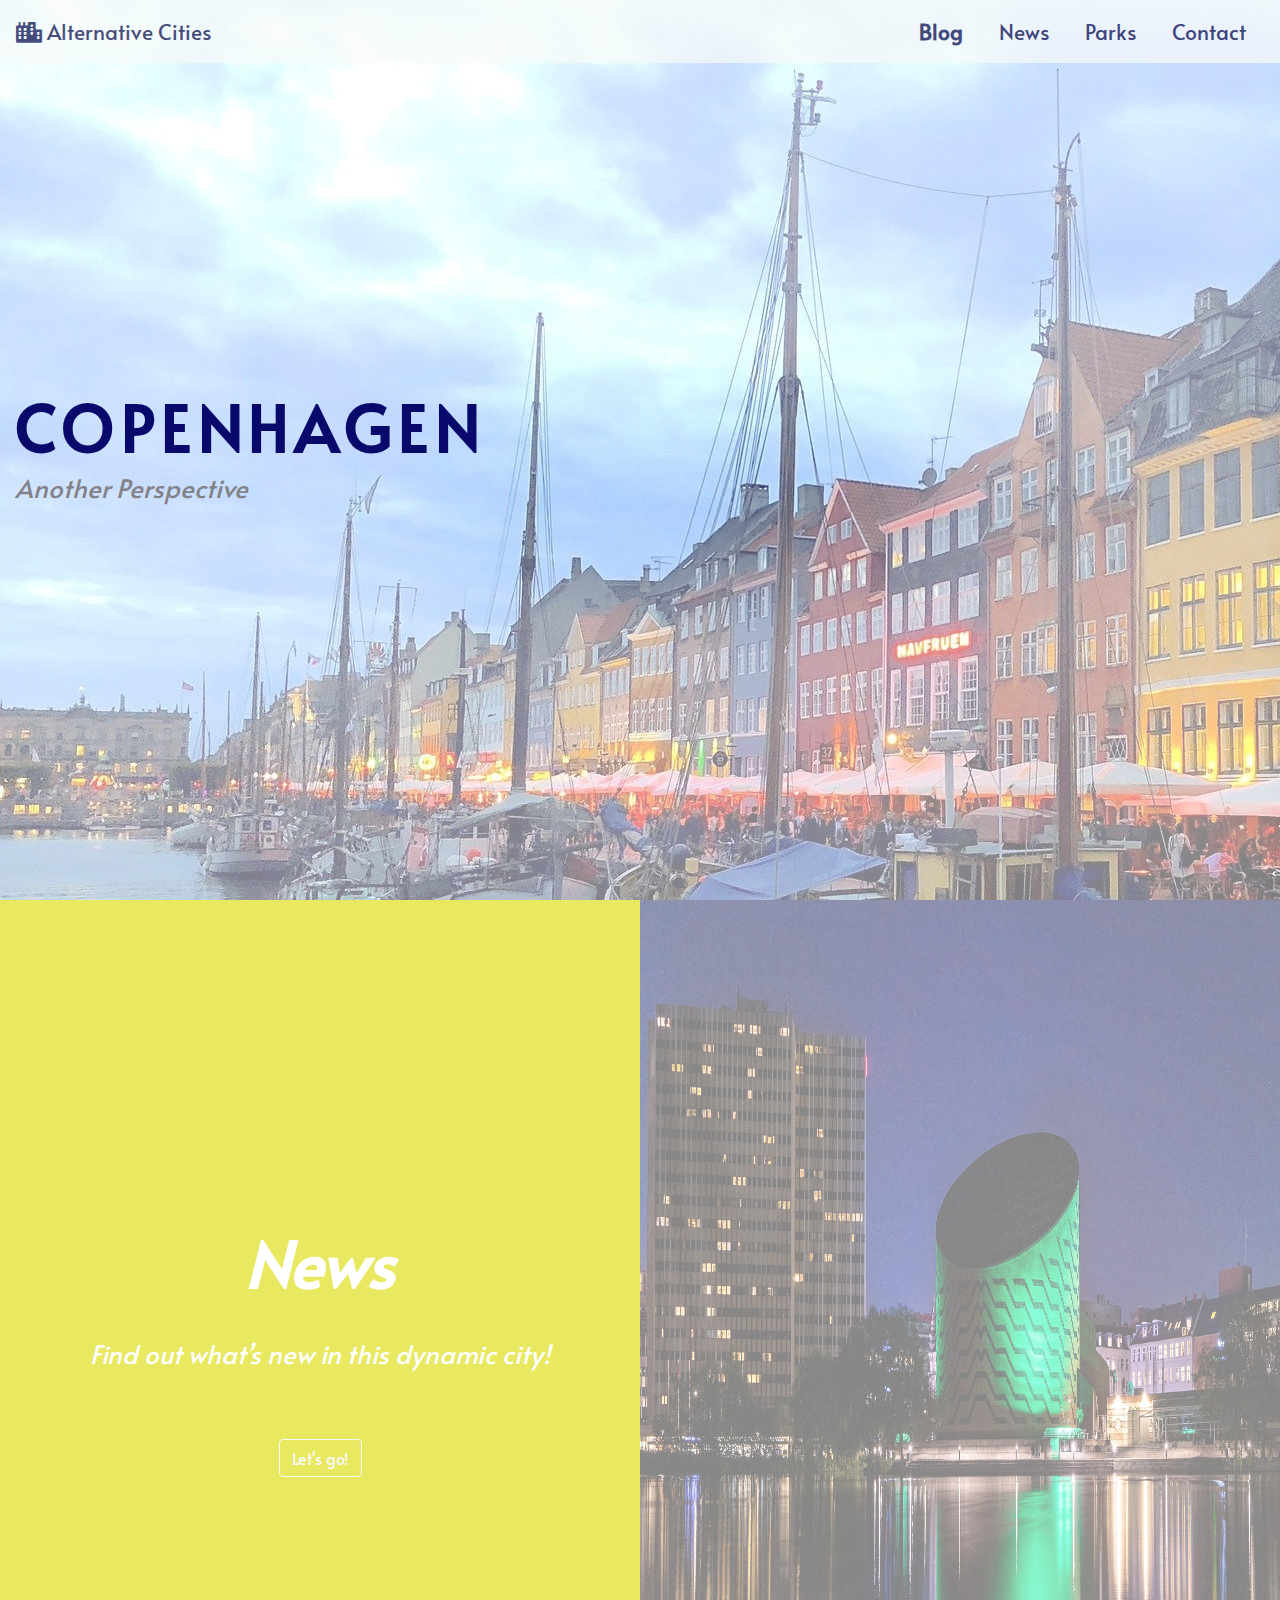
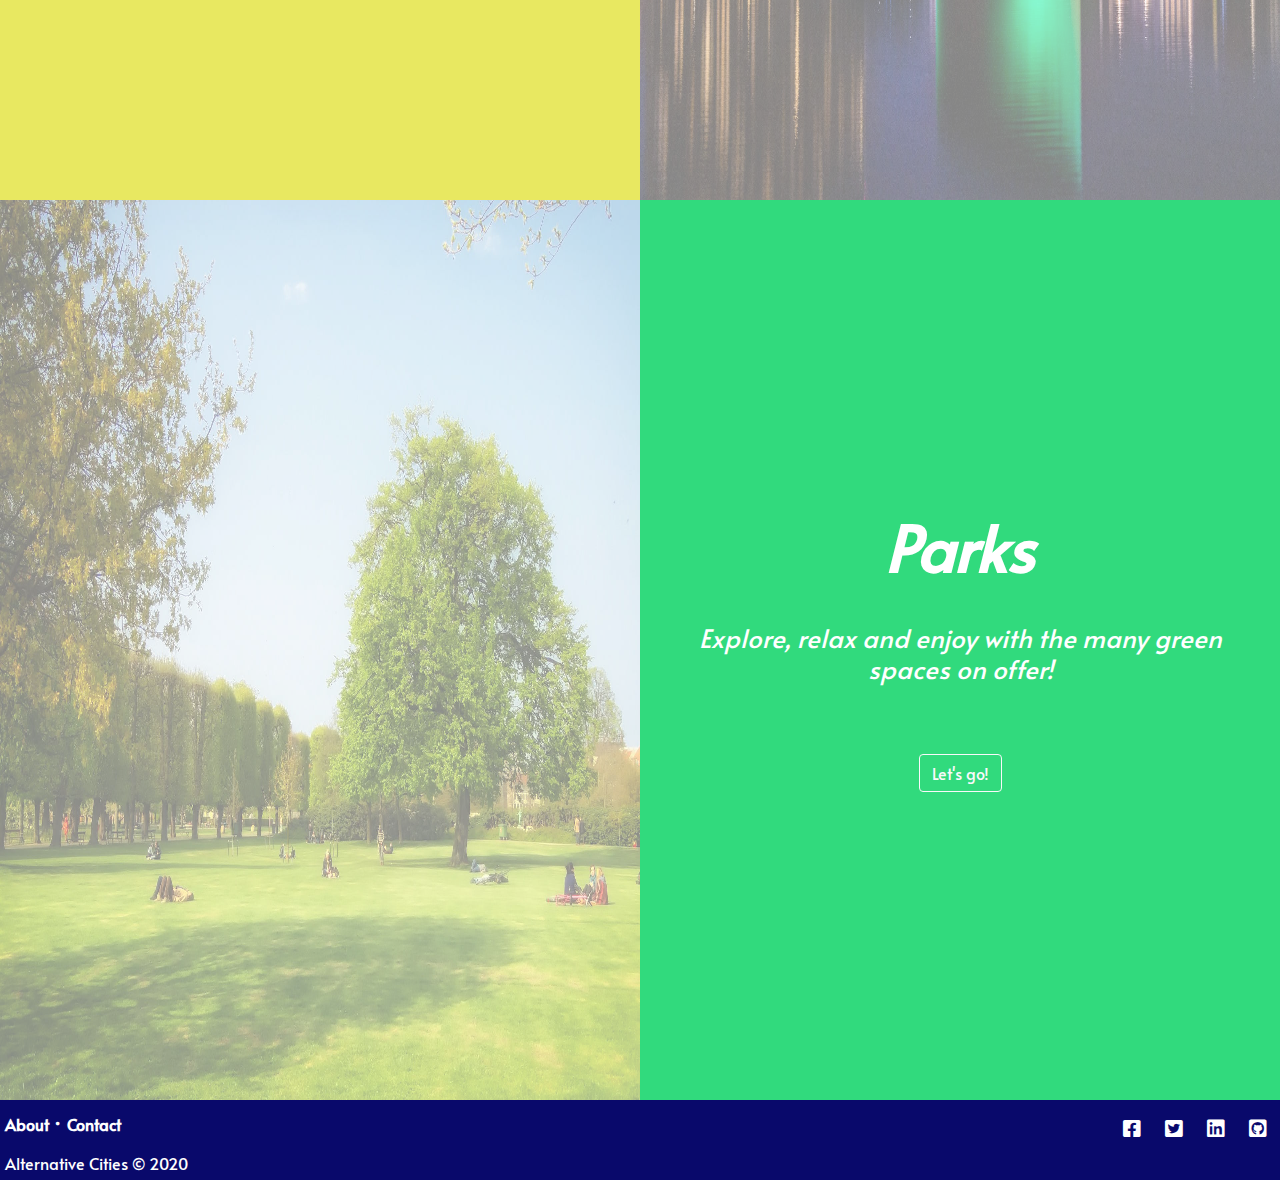
<file: index.html>
<!DOCTYPE html>
<html lang="en">
  <head>
    <!-- Required meta tags -->
    <meta charset="utf-8" />
    <meta
      name="viewport"
      content="width=device-width, initial-scale=1, shrink-to-fit=no"
    />
    <title>Copenhagen Another Perspective</title>
    <meta name="author" content="Caterina and Leire" />
    <meta
      name="description"
      content="This webpage provides information on Copenhagen city from an alternative perspective."
    />
    <link rel="shortcut icon" href="/img/brand.png" type="image/x-icon" />
    <link
      rel="stylesheet"
      href="https://cdnjs.cloudflare.com/ajax/libs/font-awesome/5.11.2/css/all.css"
    />
    <!-- Bootstrap CSS -->
    <link
      rel="stylesheet"
      href="https://stackpath.bootstrapcdn.com/bootstrap/4.4.1/css/bootstrap.min.css"
      integrity="sha384-Vkoo8x4CGsO3+Hhxv8T/Q5PaXtkKtu6ug5TOeNV6gBiFeWPGFN9MuhOf23Q9Ifjh"
      crossorigin="anonymous"
    />
    <link rel="stylesheet" href="styles.css" />
    <link
      href="https://fonts.googleapis.com/css?family=Alata&display=swap"
      rel="stylesheet"
    />
  </head>

  <body>
    <!--  Navigation -->
    <nav class="navbar navbar-expand-lg navbar-light bg-light fixed-top">
      <a class="navbar-brand" href="#">
        <i class="fas fa-city"></i> Alternative Cities
      </a>
      <button
        class="navbar-toggler"
        type="button"
        data-toggle="collapse"
        data-target="#navbarNav"
        aria-controls="navbarNav"
        aria-expanded="false"
        aria-label="Toggle navigation"
      >
        <span class="navbar-toggler-icon"></span>
      </button>
      <div class="collapse navbar-collapse" id="navbarNav">
        <ul class="navbar-nav">
          <li class="nav-item active">
            <a class="nav-link" href="#"
              >Blog <span class="sr-only">(current)</span></a
            >
          </li>
          <li class="nav-item">
            <a class="nav-link" href="./html/news.html">News</a>
          </li>
          <li class="nav-item">
            <a class="nav-link" href="./html/parks.html">Parks</a>
          </li>
          <li class="nav-item">
            <a class="nav-link" href="./html/contact.html">Contact</a>
          </li>
        </ul>
      </div>
    </nav>

    <!--  Landing page background and content -->
    <div class="container-fluid">
      <div class="row">
        <div class="box col landing_page ">
          <h1>COPENHAGEN</h1>
          <h2>Another Perspective</h2>
        </div>
      </div>
    </div>

    <!--   Bootstrap container linking to pages in the website -->
    <!-- For the botton to ensure a new page is opened when clicked you need to put a target and _black -->
    <div class="container-fluid">
      <div class="row">
        <div class="box col-12 col-sm-6 yellow box_text">
          <h1>News</h1>
          <div class="sub_heading">
            <h2>Find out what’s new in this dynamic city!</h2>
          </div>
          <div class="box_button">
            <a href="./html/news.html"
              ><button type="button" class="btn btn-outline-light">
                Let's go!
              </button>
            </a>
          </div>
        </div>
        <div class="box col-12 col-sm-6 news"></div>
      </div>
    </div>

    <div class="container-fluid">
      <div class="row">
        <div class="box col-12 col-sm-6 order-2 order-sm-1 parks"></div>
        <div class="box col-12 col-sm-6 order-1 order-sm-2  green box_text">
          <h1>Parks</h1>
          <div class="sub_heading">
            <h2>
              Explore, relax and enjoy with the many green spaces on offer!
            </h2>
          </div>
          <div class="box_button">
            <a href="./html/parks.html"
              ><button type="button" class="btn btn-outline-light">
                Let's go!
              </button>
            </a>
          </div>
        </div>
      </div>
    </div>

    <!--    Footer -->
    <footer class="footer-placing">
      <div class="footer-right">
        <a href="#"><i class="fab fa-facebook-square"></i></a>
        <a href="#"><i class="fab fa-twitter-square"></i></a>
        <a href="#"><i class="fab fa-linkedin"></i></a>
        <a href="#"><i class="fab fa-github-square"></i></a>
      </div>

      <div class="footer-left">
        <p class="footer-links">
          <a class="link-1" href="">About</a>
          <a href="./html/contact.html">Contact</a>
        </p>

        <p>Alternative Cities &copy; 2020</p>
      </div>
    </footer>
    <!-- Optional JavaScript -->
    <!-- jQuery first, then Popper.js, then Bootstrap JS -->
    <script
      src="https://code.jquery.com/jquery-3.4.1.slim.min.js"
      integrity="sha384-J6qa4849blE2+poT4WnyKhv5vZF5SrPo0iEjwBvKU7imGFAV0wwj1yYfoRSJoZ+n"
      crossorigin="anonymous"
    ></script>
    <script
      src="https://cdn.jsdelivr.net/npm/popper.js@1.16.0/dist/umd/popper.min.js"
      integrity="sha384-Q6E9RHvbIyZFJoft+2mJbHaEWldlvI9IOYy5n3zV9zzTtmI3UksdQRVvoxMfooAo"
      crossorigin="anonymous"
    ></script>
    <script
      src="https://stackpath.bootstrapcdn.com/bootstrap/4.4.1/js/bootstrap.min.js"
      integrity="sha384-wfSDF2E50Y2D1uUdj0O3uMBJnjuUD4Ih7YwaYd1iqfktj0Uod8GCExl3Og8ifwB6"
      crossorigin="anonymous"
    ></script>
  </body>
</html>
</file>
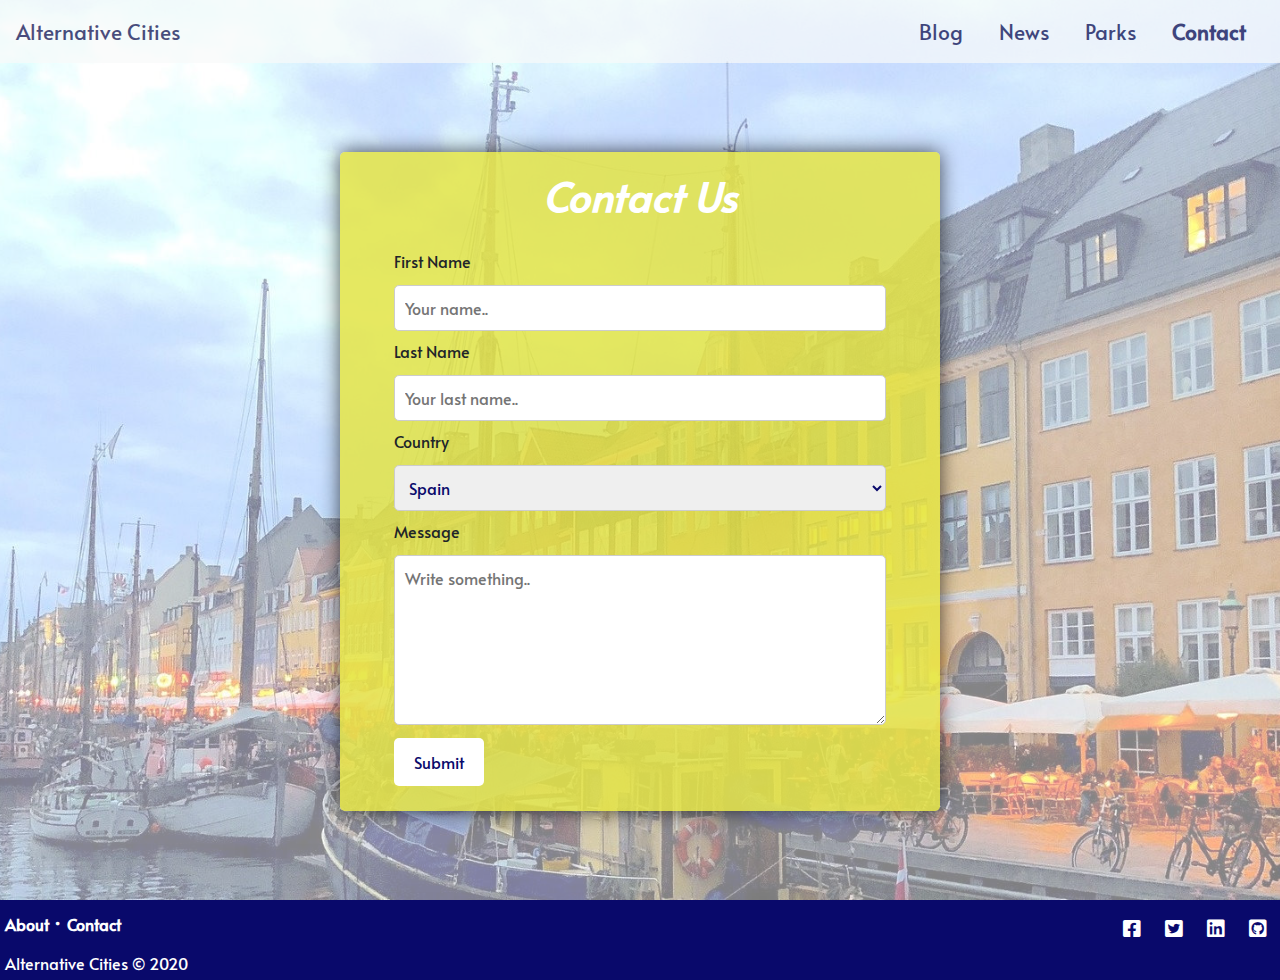
<file: html/contact.html>
<!DOCTYPE html>
<html lang="en">
  <head>
    <!-- Required meta tags -->
    <meta charset="utf-8" />
    <meta
      name="viewport"
      content="width=device-width, initial-scale=1, shrink-to-fit=no"
    />
    <title>Contact Us</title>
    <meta name="author" content="Caterina and Leire" />
    <meta
      name="description"
      content="This webpage provides information on Copenhagen city from an alternative perspective."
    />
    <link rel="shortcut icon" href="/img/brand.png" type="image/x-icon" />
    <link
      rel="stylesheet"
      href="https://cdnjs.cloudflare.com/ajax/libs/font-awesome/5.11.2/css/all.css"
    />
    <!-- Bootstrap CSS -->
    <link
      rel="stylesheet"
      href="https://stackpath.bootstrapcdn.com/bootstrap/4.4.1/css/bootstrap.min.css"
      integrity="sha384-Vkoo8x4CGsO3+Hhxv8T/Q5PaXtkKtu6ug5TOeNV6gBiFeWPGFN9MuhOf23Q9Ifjh"
      crossorigin="anonymous"
    />
    <link rel="stylesheet" href="../styles.css" />
    <link
      href="https://fonts.googleapis.com/css?family=Alata&display=swap"
      rel="stylesheet"
    />
  </head>

  <body>
    <!--  Navigation -->
    <nav class="navbar navbar-expand-lg navbar-light bg-light fixed-top">
      <a class="navbar-brand" href="../index.html">
        <!--  <img src="/img/alternative-cities4.png" alt=""> -->
        Alternative Cities
      </a>
      <button
        class="navbar-toggler"
        type="button"
        data-toggle="collapse"
        data-target="#navbarNav"
        aria-controls="navbarNav"
        aria-expanded="false"
        aria-label="Toggle navigation"
      >
        <span class="navbar-toggler-icon"></span>
      </button>
      <div class="collapse navbar-collapse" id="navbarNav">
        <ul class="navbar-nav">
          <li class="nav-item">
            <a class="nav-link" href="../index.html">Blog </a>
          </li>
          <li class="nav-item">
            <a class="nav-link" href="news.html">News</a>
          </li>
          <li class="nav-item">
            <a class="nav-link" href="parks.html">Parks</a>
          </li>
          <li class="nav-item active">
            <a class="nav-link" href="#"
              >Contact<span class="sr-only">(current)</span></a
            >
          </li>
        </ul>
      </div>
    </nav>

    <!--  Contact Form -->
    <div class="container-fluid">
      <div class="row">
        <div class="box col contactUs ">
          <div class="container">
            <div class="contact-heading">
              <h2>Contact Us</h2>
            </div>
            <div class="contact-box">
              <div class="column">
                <form action="#" method="post">
                  <label for="fname">First Name</label>
                  <input
                    type="text"
                    id="fname"
                    name="firstname"
                    placeholder="Your name.."
                  />
                  <label for="lname">Last Name</label>
                  <input
                    type="text"
                    id="lname"
                    name="lastname"
                    placeholder="Your last name.."
                  />
                  <label for="country">Country</label>
                  <select id="country" name="country">
                    <option value="spain">Spain</option>
                    <option value="france">France</option>
                    <option value="italy">Italy</option>
                  </select>
                  <label for="message">Message</label>
                  <textarea
                    id="message"
                    name="message"
                    placeholder="Write something.."
                    style="height:170px"
                  ></textarea>
                  <input type="submit" value="Submit" />
                </form>
              </div>
            </div>
          </div>
        </div>
      </div>
    </div>

    <!-- Footer -->

    <footer class="footer-placing">
      <div class="footer-right">
        <a href="#"><i class="fab fa-facebook-square"></i></a>
        <a href="#"><i class="fab fa-twitter-square"></i></a>
        <a href="#"><i class="fab fa-linkedin"></i></a>
        <a href="#"><i class="fab fa-github-square"></i></a>
      </div>

      <div class="footer-left">
        <p class="footer-links">
          <a class="link-1" href="#">About</a>
          <a href="#">Contact</a>
        </p>

        <p>Alternative Cities &copy; 2020</p>
      </div>
    </footer>
    <!-- Optional JavaScript -->
    <!-- jQuery first, then Popper.js, then Bootstrap JS -->
    <script
      src="https://code.jquery.com/jquery-3.4.1.slim.min.js"
      integrity="sha384-J6qa4849blE2+poT4WnyKhv5vZF5SrPo0iEjwBvKU7imGFAV0wwj1yYfoRSJoZ+n"
      crossorigin="anonymous"
    ></script>
    <script
      src="https://cdn.jsdelivr.net/npm/popper.js@1.16.0/dist/umd/popper.min.js"
      integrity="sha384-Q6E9RHvbIyZFJoft+2mJbHaEWldlvI9IOYy5n3zV9zzTtmI3UksdQRVvoxMfooAo"
      crossorigin="anonymous"
    ></script>
    <script
      src="https://stackpath.bootstrapcdn.com/bootstrap/4.4.1/js/bootstrap.min.js"
      integrity="sha384-wfSDF2E50Y2D1uUdj0O3uMBJnjuUD4Ih7YwaYd1iqfktj0Uod8GCExl3Og8ifwB6"
      crossorigin="anonymous"
    ></script>
  </body>
</html>
</file>
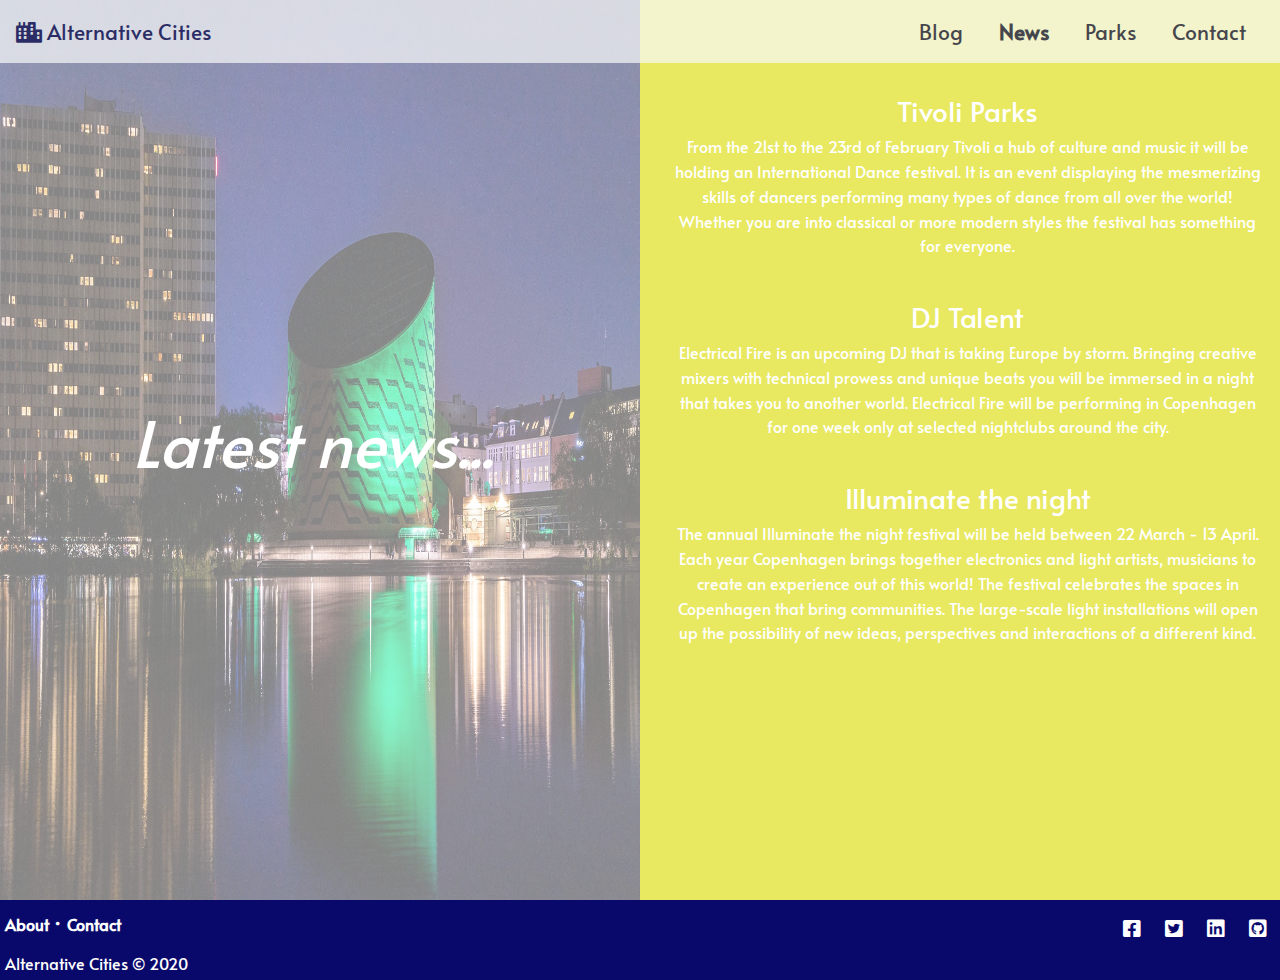
<file: html/news.html>
<!DOCTYPE html>
<html lang="en">
  <head>
    <!-- Required meta tags -->
    <meta charset="utf-8" />
    <meta
      name="viewport"
      content="width=device-width, initial-scale=1, shrink-to-fit=no"
    />
    <title>Copenhagen Another Perspective</title>
    <meta name="author" content="Caterina and Leire" />
    <meta
      name="description"
      content="This webpage provides information on Copenhagen city from an alternative perspective."
    />
    <link rel="shortcut icon" href="/img/brand.png" type="image/x-icon" />
    <link
      rel="stylesheet"
      href="https://cdnjs.cloudflare.com/ajax/libs/font-awesome/5.11.2/css/all.css"
    />
    <!-- Bootstrap CSS -->
    <link
      rel="stylesheet"
      href="https://stackpath.bootstrapcdn.com/bootstrap/4.4.1/css/bootstrap.min.css"
      integrity="sha384-Vkoo8x4CGsO3+Hhxv8T/Q5PaXtkKtu6ug5TOeNV6gBiFeWPGFN9MuhOf23Q9Ifjh"
      crossorigin="anonymous"
    />
    <link rel="stylesheet" href="../news-style.css" />
    <link
      href="https://fonts.googleapis.com/css?family=Alata&display=swap"
      rel="stylesheet"
    />
  </head>

  <body>
    <!-- <div class="landing_card">  -->
    <nav class="navbar navbar-expand-lg navbar-light bg-light fixed-top">
      <a class="navbar-brand" href="../index.html">
        <i class="fas fa-city"></i> Alternative Cities
      </a>
      <button
        class="navbar-toggler"
        type="button"
        data-toggle="collapse"
        data-target="#navbarNav"
        aria-controls="navbarNav"
        aria-expanded="false"
        aria-label="Toggle navigation"
      >
        <span class="navbar-toggler-icon"></span>
      </button>
      <div class="collapse navbar-collapse" id="navbarNav">
        <ul class="navbar-nav">
          <li class="nav-item">
            <a class="nav-link" href="../index.html">Blog </a>
          </li>
          <li class="nav-item active">
            <a class="nav-link" href="news.html"
              >News<span class="sr-only">(current)</span></a
            >
          </li>
          <li class="nav-item">
            <a class="nav-link" href="parks.html">Parks</a>
          </li>
          <li class="nav-item">
            <a class="nav-link" href="contact.html">Contact</a>
          </li>
        </ul>
      </div>
    </nav>

    <div class="container-fluid">
      <div class="row">
        <div class="box col-12 col-sm-6 order-2 order-sm-1 box_text">
          <p>Latest news...</p>
        </div>
        <div
          class="box col-12 col-sm-6 order-1 order-sm-2  yellow box_text_news"
        >
          <!-- <h1>News</h1> -->
          <div class="sub_heading">
            <!-- <h2>Copenhagen has something for everyone!</h2> -->

            <div class="col-12 boxb">
              <h3>Tivoli Parks</h3>
              <p>
                From the 21st to the 23rd of February Tivoli a hub of culture
                and music it will be holding an International Dance festival. It
                is an event displaying the mesmerizing skills of dancers
                performing many types of dance from all over the world! Whether
                you are into classical or more modern styles the festival has
                something for everyone.
              </p>
            </div>
            <br />

            <div class="col-12 boxb">
              <h3>DJ Talent</h3>
              <p>
                Electrical Fire is an upcoming DJ that is taking Europe by
                storm. Bringing creative mixers with technical prowess and
                unique beats you will be immersed in a night that takes you to
                another world. Electrical Fire will be performing in Copenhagen
                for one week only at selected nightclubs around the city.
              </p>
            </div>
            <br />
            <div class="col-12 boxb">
              <h3>Illuminate the night</h3>
              <p>
                The annual Illuminate the night festival will be held between 22
                March - 13 April. Each year Copenhagen brings together
                electronics and light artists, musicians to create an experience
                out of this world! The festival celebrates the spaces in
                Copenhagen that bring communities. The large-scale light
                installations will open up the possibility of new ideas,
                perspectives and interactions of a different kind.
              </p>
            </div>
          </div>
        </div>
      </div>
    </div>

    <!--   <div class="container-fluid">
        <div class="row">
          <div class="box col-12 col-sm-6 box_text">
            <h1>News</h1>
            <div class="sub_heading">
              <h2>Find out what’s new in this dynamic city!</h2> -->
    <!--  </div> --><!-- subheading -->
    <!-- </div> -->
    <!-- caja portada seccion -->
    <!--   <div class="box col-12 col-sm-6 news yellow ">
            <div class="container"> -->

    <!--  <div class="titulo-subtitulo">
                      <h3 class="titulo">Come and see</h3>
                      <h4 class="subtitulo">Latest News...</h4>
                </div> --><!-- titulo subtitulo -->

    <!-- <div class="tablon-de-anuncios">
                  <div class="anuncio_general"> -->

    <!--    <div class="foto uno">
                        <img src="/img/nyhavn-100.jpg" alt="">
                      </div> -->

    <!-- <div class="noticia">
                        <div class="titulo-noticia">
                          <h3>New party in Sesamo</h3>
                        </div> -->
    <!--titulo noticia -->
    <!-- <div class="cuerpo-noticia">
                          <p>
                            Esstoy probando a ver si esto funciona
                          </p>
                        </div> -->
    <!--cuerpo -->
    <!--  </div> -->
    <!--texto noticia -->
    <!-- </div> -->
    <!-- anuncio general-->
    <!-- <div class="anuncio_general"> -->

    <!-- <div class="foto uno">
                      <img src="/img/Valerian_Swing_100.jpg" alt="">
                    </div> -->
    <!-- 
                    <div class="noticia">
                      <div class="titulo-noticia">
                        <h3>New party in Sesamo</h3>
                      </div> -->
    <!--titulo noticia -->
    <!-- <div class="cuerpo-noticia">
                        <p>
                          Esstoy probando a ver si esto funciona
                        </p> -->
    <!--   </div> -->
    <!--cuerpo -->
    <!--  </div> -->
    <!--texto noticia -->
    <!-- </div> -->

    <!--  </div> -->
    <!--Tablon de anuncios -->
    <!--  </div> -->
    <!--caja columna derecha-->
    <!--  </div> -->
    <!-- caja-contenedor derecho -->
    <!-- </div> --><!-- caja contenido drch -->

    <!-- </div> --><!-- container fluid externo-->

    <!-- Optional JavaScript -->
    <!-- jQuery first, then Popper.js, then Bootstrap JS -->
    <script
      src="https://code.jquery.com/jquery-3.4.1.slim.min.js"
      integrity="sha384-J6qa4849blE2+poT4WnyKhv5vZF5SrPo0iEjwBvKU7imGFAV0wwj1yYfoRSJoZ+n"
      crossorigin="anonymous"
    ></script>
    <script
      src="https://cdn.jsdelivr.net/npm/popper.js@1.16.0/dist/umd/popper.min.js"
      integrity="sha384-Q6E9RHvbIyZFJoft+2mJbHaEWldlvI9IOYy5n3zV9zzTtmI3UksdQRVvoxMfooAo"
      crossorigin="anonymous"
    ></script>
    <script
      src="https://stackpath.bootstrapcdn.com/bootstrap/4.4.1/js/bootstrap.min.js"
      integrity="sha384-wfSDF2E50Y2D1uUdj0O3uMBJnjuUD4Ih7YwaYd1iqfktj0Uod8GCExl3Og8ifwB6"
      crossorigin="anonymous"
    ></script>

    <footer class="footer-placing">
      <div class="footer-right">
        <a href="#"><i class="fab fa-facebook-square"></i></a>
        <a href="#"><i class="fab fa-twitter-square"></i></a>
        <a href="#"><i class="fab fa-linkedin"></i></a>
        <a href="#"><i class="fab fa-github-square"></i></a>
      </div>

      <div class="footer-left">
        <p class="footer-links">
          <a class="link-1" href="#">About</a>
          <a href="#">Contact</a>
        </p>

        <p>Alternative Cities &copy; 2020</p>
      </div>
    </footer>
    <!-- class todo -->
  </body>
</html>
</file>
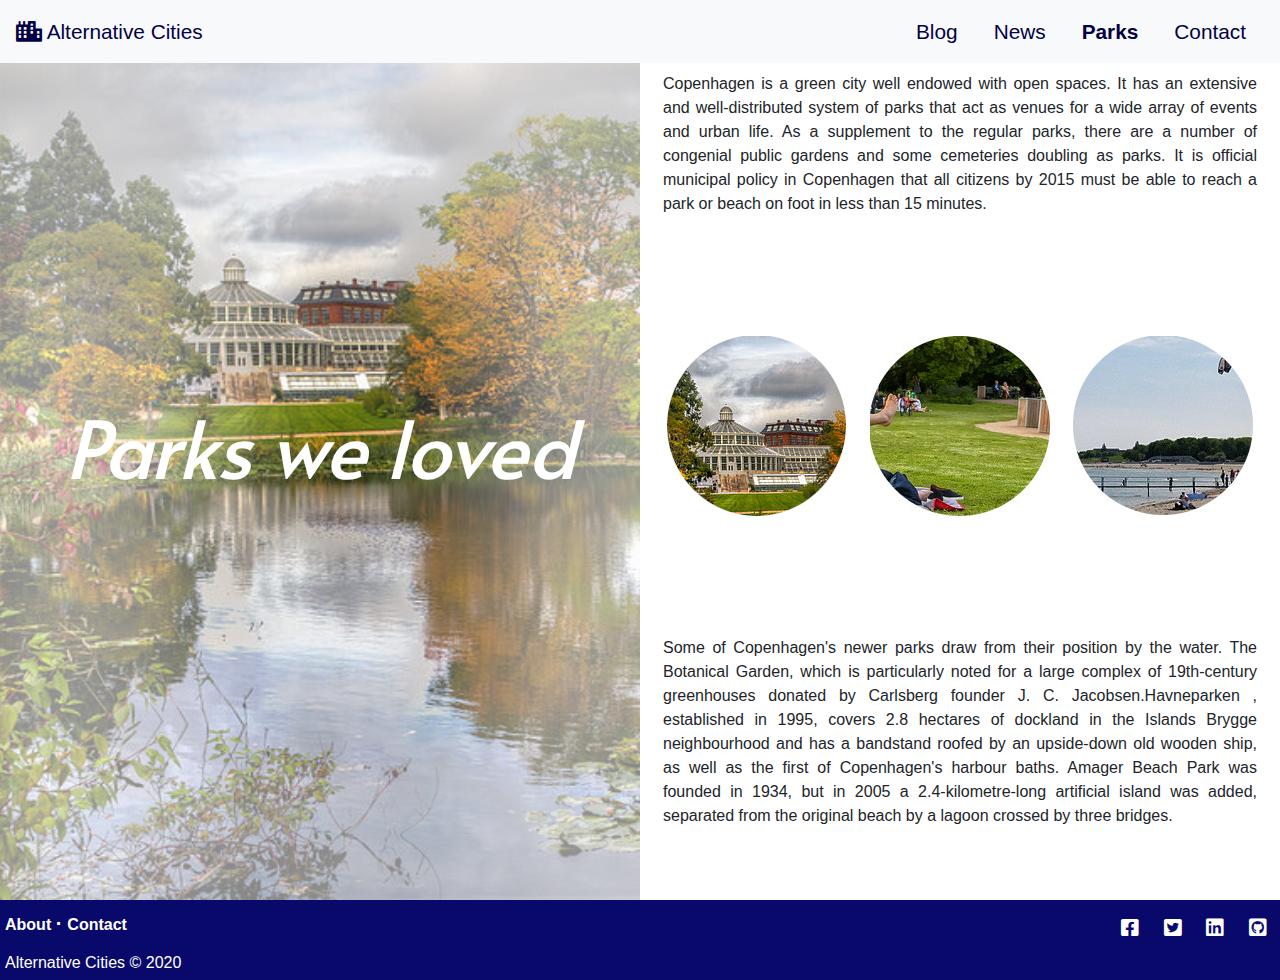
<file: html/parks.html>
<!DOCTYPE html>
<html lang="en">
  <head>
    <meta charset="UTF-8" />
    <meta name="viewport" content="width=device-width, initial-scale=1.0" />
    <meta http-equiv="X-UA-Compatible" content="ie=edge" />
    <title>
      Copenhague, another perspective
    </title>
    <link
      rel="stylesheet"
      href="https://stackpath.bootstrapcdn.com/bootstrap/4.4.1/css/bootstrap.min.css"
      integrity="sha384-Vkoo8x4CGsO3+Hhxv8T/Q5PaXtkKtu6ug5TOeNV6gBiFeWPGFN9MuhOf23Q9Ifjh"
      crossorigin="anonymous"
    />
    <link
      href="https://fonts.googleapis.com/css2?family=Alata&family=Kaushan+Script&display=swap"
      rel="stylesheet"
    />
    <link
      rel="stylesheet"
      href="https://cdnjs.cloudflare.com/ajax/libs/font-awesome/5.11.2/css/all.css"
    />
    <link rel="stylesheet" href="../css/parks_styles.css" />
  </head>

  <body>
    <nav class="navbar navbar-expand-lg navbar-light bg-light fixed-top">
      <a class="navbar-brand" href="../index.html">
        <i class="fas fa-city"></i> Alternative Cities
      </a>
      <button
        class="navbar-toggler"
        type="button"
        data-toggle="collapse"
        data-target="#navbarNav"
        aria-controls="navbarNav"
        aria-expanded="false"
        aria-label="Toggle navigation"
      >
        <span class="navbar-toggler-icon"></span>
      </button>
      <div class="collapse navbar-collapse" id="navbarNav">
        <ul class="navbar-nav">
          <li class="nav-item">
            <a class="nav-link" href="../index.html">Blog </a>
          </li>
          <li class="nav-item">
            <a class="nav-link" href="news.html"
              >News <span class="sr-only">(current)</span></a
            >
          </li>
          <li class="nav-item active">
            <a class="nav-link" href="#">Parks</a>
          </li>
          <li class="nav-item">
            <a class="nav-link" href="contact.html">Contact</a>
          </li>
        </ul>
      </div>
    </nav>
    <section class="container-fluid">
      <div class="row">
        <div class="left_side col-12 col-md-12 col-lg-12 col-xl-6">
          <h1 class="section_name">Parks we loved</h1>
        </div>
        <div class="right_side col-12 col-md-12 col-lg-12 col-xl-6">
          <p class="parks_text">
            Copenhagen is a green city well endowed with open spaces. It has an
            extensive and well-distributed system of parks that act as venues
            for a wide array of events and urban life. As a supplement to the
            regular parks, there are a number of congenial public gardens and
            some cemeteries doubling as parks. It is official municipal policy
            in Copenhagen that all citizens by 2015 must be able to reach a park
            or beach on foot in less than 15 minutes.
          </p>
          <div class="cards">
            <div class="flip-card">
              <div class="flip-card-inner">
                <div class="flip-card-front">
                  <img
                    src="../img/Botanical_garden_180c.png"
                    alt="Avatar"
                    style="width: 180px; height: 180px;"
                  />
                </div>
                <!--fin clase card front-->
                <div class="flip-card-back">
                  <h2 class="texto_2">Botanic Graden</h2>

                  <a
                    href="https://www.visitcopenhagen.com/copenhagen/planning/botanical-garden-gdk422317"
                    target="_blank"
                    >Come in</a
                  >
                </div>
                <!--fin clase card back-->
              </div>
              <!--fin clase flip card inner-->
            </div>
            <!--fin clase flip card-->

            <div class="flip-card">
              <div class="flip-card-inner">
                <div class="flip-card-front">
                  <img
                    src="../img/Landbohøjskolens_Have_180c.jpg"
                    alt="Avatar"
                    style="width: 180px; height: 180px;"
                  />
                </div>
                <!--fin clase card front-->
                <div class="flip-card-back">
                  <h2 class="texto_2">Landbohøjskolens Park</h2>

                  <!-- <p>Bülowsvej 17</p> -->
                  <a
                    href="https://plen.ku.dk/samlinger/universitetshaverne/"
                    target="_blank"
                  >
                    Come in
                  </a>
                </div>
                <!--fin clase card back-->
              </div>
              <!--fin clase flip card inner-->
            </div>
            <!--fin clase flip card-->

            <div class="flip-card">
              <div class="flip-card-inner">
                <div class="flip-card-front">
                  <img
                    src="../img/Amager_Strandpark_180c.jpg"
                    alt="Avatar"
                    style="width: 180px; height: 180px;"
                  />
                </div>
                <!--fin clase card front-->
                <div class="flip-card-back grande">
                  <h2 class="texto_2">Amager Park</h2>
                  <!-- p>Amager Strandvej 1</p> -->
                  <a
                    href="https://www.visitcopenhagen.com/copenhagen/planning/amager-beach-park-gdk414012"
                    target="_blank"
                  >
                    Come in</a
                  >
                  <!--fin clase card back-->
                </div>
                <!--fin clase flip card inner-->
              </div>
              <!--fin clase flip card-->

              <!--flip clase flex-container-->
            </div>
          </div>
          <p class="parks_text">
            Some of Copenhagen's newer parks draw from their position by the
            water. The Botanical Garden, which is particularly noted for a large
            complex of 19th-century greenhouses donated by Carlsberg founder J.
            C. Jacobsen.Havneparken , established in 1995, covers 2.8 hectares
            of dockland in the Islands Brygge neighbourhood and has a bandstand
            roofed by an upside-down old wooden ship, as well as the first of
            Copenhagen's harbour baths. Amager Beach Park was founded in 1934,
            but in 2005 a 2.4-kilometre-long artificial island was added,
            separated from the original beach by a lagoon crossed by three
            bridges.
          </p>
        </div>
      </div>
    </section>
    <footer class="footer-placing">
      <div class="footer-right">
        <a href="#"><i class="fab fa-facebook-square"></i></a>
        <a href="#"><i class="fab fa-twitter-square"></i></a>
        <a href="#"><i class="fab fa-linkedin"></i></a>
        <a href="#"><i class="fab fa-github-square"></i></a>
      </div>

      <div class="footer-left">
        <p class="footer-links">
          <a class="link-1" href="#">About</a>
          <a href="#">Contact</a>
        </p>

        <p>Alternative Cities &copy; 2020</p>
      </div>
    </footer>

    <script
      src="https://code.jquery.com/jquery-3.4.1.slim.min.js"
      integrity="sha384-J6qa4849blE2+poT4WnyKhv5vZF5SrPo0iEjwBvKU7imGFAV0wwj1yYfoRSJoZ+n"
      crossorigin="anonymous"
    ></script>
    <script
      src="https://cdn.jsdelivr.net/npm/popper.js@1.16.0/dist/umd/popper.min.js"
      integrity="sha384-Q6E9RHvbIyZFJoft+2mJbHaEWldlvI9IOYy5n3zV9zzTtmI3UksdQRVvoxMfooAo"
      crossorigin="anonymous"
    ></script>
    <script
      src="https://stackpath.bootstrapcdn.com/bootstrap/4.4.1/js/bootstrap.min.js"
      integrity="sha384-wfSDF2E50Y2D1uUdj0O3uMBJnjuUD4Ih7YwaYd1iqfktj0Uod8GCExl3Og8ifwB6"
      crossorigin="anonymous"
    ></script>
  </body>
</html>
</file>
<file: styles.css>
body{
    font-family: 'Alata', sans-serif;
}

/*landing page*/
div{
    display: block;
}

/* .navbar-brand img{
    padding-top: 10%;
    width: 15%;
    height: 15%;
} */

.fixed-top{
    color: white;
    opacity: 70%;
}

.landing_page{
    display: flex;
    flex-direction: column;
    justify-content: center;
    align-items: flex-start;
    border-style: none;
    height: 100vh;
    width: 100%;
    margin: 0 auto;
    background-image: url("./img/copenhagen-night.jpg");
    background-repeat: no-repeat;
    box-shadow: inset 29px 33px 154px 400px rgba(255, 255, 255, 0.527);
}

 /* Bootstrap container linking to pages in the website  */
.box_text{
  display: flex;
  flex-direction: column;
  justify-content: center;
  align-items: center;
}

.box_text h1{
  font-size: 5vw;
  color: white;
  font-style: italic;
  letter-spacing: -0.01vw;
}

.box_text h2{
  font-size: 2vw;
  color: white;
  text-align: center;
}

/* Media Query for Bootstrap container linking to pages in the website  */
@media only screen and (max-width: 576px){
  .box_text h1{
    font-size: 10vw;
    color: white;
    font-style: italic;
    letter-spacing: -0.01vw;
  }
  
  .box_text h2{
    font-size: 5vw;
    color: white;
    text-align: center;
  }
}

h1 {
    font-weight: bold;
    color: rgb(9, 9, 107);
    font-size: 5vw;
    letter-spacing: 0.5vw;
}

h2{
  font-size: 2vw;
  color: rgb(130, 130, 136);
  font-style: italic;
}

@media only screen and (max-width: 576px){
  h1{
    font-size: 10vw;
  }
  
  h2{
    font-size: 5vw;
  }
}

.container-fluid{
    padding: 0;
}

.row {
    display: flex;
    height: 100vh;
    width: 100%;
    margin: 0;
  }

  .box{
    width: 50%;
  }

.bg-blue{
    background-color:none;
}

 .navbar-nav > li{
    padding-left:10px;
    padding-right:10px;
  }

 /*  Navigation Bar */
.navbar-light .navbar-brand{
    color: rgb(1, 1, 70);
    font-size: 1.3em;
}


.navbar-light .navbar-nav .active>.nav-link, .navbar-light .navbar-nav .nav-link.active, .navbar-light .navbar-nav .nav-link.show, .navbar-light .navbar-nav .show>.nav-link{
    color: rgb(1, 1, 70);
    font-weight: bold;
    font-size: 1.3em;
}

.navbar-light .navbar-nav .nav-link{
    color:  rgb(1, 1, 70);
    font-size: 1.3em;
}

.navbar-expand-lg .navbar-collapse{
    justify-content: flex-end;
}


/* img {
    margin-top: -50px;
    margin-left: -10px;
    width: 45%;
    height: 45%;
} */

.yellow{
    background-color: rgba(228, 228, 69, 0.849);
}

.green{
    background-color: rgba(12, 211, 102, 0.849);
}

.blue{
    background-color: rgba(54, 97, 238, 0.849);
}

@media only screen and (max-width: 576px) {
  .yellow{
    background-color: rgba(228, 228, 69, 0.849);
    height: 50%;
}

.green{
  background-color: rgba(12, 211, 102, 0.849);
  height: 50%;
}
.blue{
  background-color: rgba(54, 97, 238, 0.849);
  height: 50%;
}
  }


.news{
    width: 100%;
    height: 100%;
    background-image: url('./img/copenhagenRiver.jpg');
    background-size: 100% 100%;
    box-shadow: inset 29px 33px 154px 400px rgba(255, 255, 255, 0.527);
}

.parks{
    width: 100%;
    height: 100%;
    background-image: url('./img/park.jpg');
    background-size: 100% 100%;
    box-shadow: inset 29px 33px 154px 400px rgba(255, 255, 255, 0.527);
}

  
@media only screen and (max-width: 576px) {
.news{
  height: 50%;
}
.parks{
  height: 50%;
}
.streetArt{
  height: 50%;
}
}

.sub_heading{
  margin-top: 5%;
}

.box_button{
  margin-top: 10%;
}

.btn btn-outline-light:hover{
  color: rgb(9, 9, 107);
} 


/* Footer */
  .footer-placing {
    background-color:  rgb(9, 9, 107);
    box-shadow: 0 1px 1px 0 rgba(0, 0, 0, 0.12);
    box-sizing: border-box;
    width: 100%;
    text-align: left;
    padding: 5px 5px;
  }
  
  .footer-placing .footer-left p {
    color: white;
    font-size: 1em;
    margin: 0;
  }
  /* Footer links */
  
  .footer-placing p.footer-links {
    font-size: 1em;
    font-weight: bold;
    color: #ffffff;
    margin: 0 0 10px;
    padding: 0;
    transition: ease .25s;
  }
  
  .footer-placing p.footer-links a {
    display: inline-block;
    line-height: 1.8;
    text-decoration: none;
    color: inherit;
    transition: ease .25s;
  }
  
  .footer-placing .footer-links a:before {
    content: "·";
    font-size: 20px;
    left: 0;
    color: #fff;
    display: inline-block;
    padding-right: 5px;
  }
  
  .footer-placing .footer-links .link-1:before {
    content: none;
  }
  
  .footer-placing .footer-right {
    float: right;
    margin-top: 6px;
    max-width: 180px;
  }
  
  .footer-placing .footer-right a {
    display: inline-block;
    width: 35px;
    height: 35px;
    font-size: 20px;
    color: #ffffff;
    text-align: center;
    line-height: 35px;
    margin-left: 3px;
    transition:all .25s;
  }
  
  .footer-placing .footer-right a:hover{transform:scale(1.1); -webkit-transform:scale(1.1);}
  
  .footer-placing p.footer-links a:hover{text-decoration:underline;}
  
  /* Media Queries */
  
  @media (max-width: 600px) {
    .footer-placing .footer-left, .footer-distributed .footer-right {
      text-align: center;
    }
    .footer-placing .footer-right {
      float: none;
      margin: 0 auto 20px;
    }
    .footer-placing .footer-left p.footer-links {
      line-height: 1.8;
    }
  }

  /* contact form */
  /* Style inputs */
  input[type=text], select, textarea {
    width: 100%;
    padding: 10px;
    border: 1px solid #ccc;
    margin-top: 4px;
    margin-bottom: 8px;
    resize: vertical;
    border-radius: 5px;
  }
  
  input[type=submit] {
    background-color:white;
    color:rgb(9, 9, 107);
    padding: 12px 20px;
    border: none;
    cursor: pointer;
    border-radius: 5px;
  }

  #country{
    border-color:  none;
    color: rgb(9, 9, 107);
  }
  
  input[type=submit]:hover {
    background-color: rgb(9, 9, 107);
    color:white;
  }
  
  /* Style the container/contact section */
  .contactUs{
    display: flex;
    flex-direction: column;
    justify-content: center;
    align-items: flex-start;
    border-style: none;
    height:100vh;
    width: 100%;
    margin: 0 auto;
    background-image: url("./img/copenhagen-night.jpg");
    background-repeat: no-repeat;
    background-position: center;
    background-size: cover;
    box-shadow: inset 29px 33px 154px 400px rgba(255, 255, 255, 0.527);
}
  
  .container {
    border-radius: 5px;
    padding: 10px;
    margin-bottom: 10%;
    margin-top: 15%;
    background-color:rgba(228, 228, 69, 0.849);
    box-shadow: 0 0 20px #000000b3;
    max-width: 600px;
  }
  
  @media screen and (max-width: 600px) {
  .container {
    margin-top: 20%;
  }
  }
  /* Create two columns that float next to eachother */
  .column {
    width: 90%;
    margin-top: 6px;
    padding: 15px;
  }

  .contact-heading h2{
    text-align: center;
    color: white;
    font-weight: bold;
    font-size: 2.5em;
    padding-top: 10px;
  }
  
  .contact-box{
    display: flex;
    justify-content: center;
  }
  /* Clear floats after the columns */
  .contact-box:after {
    content: "";
    display: table;
    clear: both;
  }
  
  /* Responsive layout - when the screen is less than 600px wide, make the two columns stack on top of each other instead of next to each other */
  @media screen and (max-width: 600px) {
    .column, input[type=submit] {
      width: 100%;
      margin-top: 0;
    }
  }

 
  
    /* news page */
   
.newsb{
  display: flex;
  justify-content: center;
  align-items: center;
  width: 100%;
  height: 100%;
  background-image: url('./img/copenhagenRiver.jpg');
  background-size: 100% 100%;
  box-shadow: inset 29px 33px 154px 400px rgba(255, 255, 255, 0.527);
}

.newsb p{
  font-weight: bold;
  color: rgb(9, 9, 107);
  font-size: 5vw;
  letter-spacing: 0.5vw;
}

.boxb{
    padding-top: 50px;
  }
  .boxb h3{
    font-size: 1.5em;
    color: rgb(9, 9, 107);
  }
  
  .boxb p{
    font-size: 1em;
    color: rgb(9, 9, 107);
  }
  
  .box_text_news{
    display: flex;
    flex-direction: column;
    justify-content: center;;
  }
  
  .box_text_news h1 {
    font-size: 2vw;
    color: white;
    font-style: italic;
    letter-spacing: -0.01vw;
    padding-top: 20px;
  }
  
  .box_text_news h2 {
      font-size: 2vw;
      color: white;
      font-style: italic;
      letter-spacing: -0.01vw;
    }
  
/*  Media Query for Bootstrap container linking to pages in the website  */
   @media only screen and (max-width: 576px){
    .box_text_news h1{
      font-size: 10vw;
      color: white;
      font-style: italic;
      letter-spacing: -0.01vw;
    }
    
    .box_text_news h2{
      font-size: 5vw;
      color: white;
      text-align: center;
    } 

    @media only screen and (max-width: 576px) {
      .newsb{
        height: 100%;
      }

      .newsb{
        width: 50%;
        height: 50%;
        background-image: url('./img/copenhagenRiver.jpg');
        background-repeat: no-repeat;
        box-shadow: inset 29px 33px 154px 400px rgba(255, 255, 255, 0.527);
      }
</file>
<file: news-style.css>
@import url("https://fonts.googleapis.com/css?family=Alata&display=swap");

body {
  font-family: "Alata", sans-serif;
}

div {
  display: block;
}

.fixed-top {
  color: white;
  opacity: 70%;
}

.box_text {
  display: flex;
  flex-direction: column;
  justify-content: center;
  align-items: center;
  background-image: url("./img/copenhagenRiver.jpg");
  background-size: 100% 100%;
  box-shadow: inset 29px 33px 154px 400px rgba(255, 255, 255, 0.527);
  font-size: 5vw;
  color: white;
  font-style: italic;
  letter-spacing: -0.01vw;
  height: 100vh;
}

.sub_heading {
  font-size: 1.03em;
  color: white;
  text-align: center;
  margin: 15% 0 0 0;
}

.container-fluid {
  padding: 0;
}

.green {
  display: flex;
  height: 100vh;
  width: 100%;
  margin: 0;
  background-color: rgb (12, 211, 102, 0.849);
}

.box {
  width: 50vh;
}

.navbar-nav > li {
  padding-left: 10px;
  padding-right: 10px;
}

.navbar-light .navbar-brand {
  color: rgb(1, 1, 70);
  font-size: 1.3em;
}

.navbar-light .navbar-nav .active > .nav-link,
.navbar-light .navbar-nav .nav-link.active,
.navbar-light .navbar-nav .nav-link.show,
.navbar-light .navbar-nav .show > .nav-link {
  color: rgb(1, 1, 70);
  font-weight: bold;
  font-size: 1.3em;
}

.navbar-light .navbar-nav .nav-link {
  color: rgb(1, 1, 70);
  font-size: 1.3em;
}

.navbar-expand-lg .navbar-collapse {
  justify-content: flex-end;
}
/* 
.yellow {
  background-color: rgba(228, 228, 69, 0.849);
} */

/* .sub_heading {
  margin-top: 5%;
} */

/* mi página news */

.titulo-subtitulo {
  padding-top: 3vh;
}

.lado_derecho {
  width: 20vw;
  height: 10vh;
  display: flex;
  align-items: center;
}

.anuncio_general {
  border: 1px solid #4a7d90;
  background-color: aliceblue;
  display: flex;
  align-items: center;
  border-radius: 1em;
}

.tablon-de-anuncios {
  display: flex;
  flex-direction: column;
  padding-top: 2vh;
}

.uno {
  width: 10rem;
  height: 10rem;
  border-radius: 100%;
  margin: 0.5vw;
  display: flex;
  justify-content: center;
  align-items: center;
}

.texto {
  display: flex;
  align-items: center;
  justify-content: flex-end;
}

.cuerpo p {
  font-size: 3vw;
  margin-bottom: 0;
}

/* .todo{
  height: 100vh;
} */

* footer */ .footer-placing {
  background-color: rgb(9, 9, 107);
  box-shadow: 0 1px 1px 0 rgba(0, 0, 0, 0.12);
  box-sizing: border-box;
  width: 100%;
  text-align: left;
  padding: 5px 5px;
}

.footer-placing .footer-left p {
  color: white;
  font-size: 1em;
  margin: 0;
}
/* Footer links */

.footer-placing p.footer-links {
  font-size: 1em;
  font-weight: bold;
  color: #ffffff;
  margin: 0 0 10px;
  padding: 0;
  transition: ease 0.25s;
}

.footer-placing p.footer-links a {
  display: inline-block;
  line-height: 1.8;
  text-decoration: none;
  color: inherit;
  transition: ease 0.25s;
}

.footer-placing .footer-links a:before {
  content: "·";
  font-size: 20px;
  left: 0;
  color: #fff;
  display: inline-block;
  padding-right: 5px;
}

.footer-placing .footer-links .link-1:before {
  content: none;
}

.footer-placing .footer-right {
  float: right;
  margin-top: 6px;
  max-width: 180px;
}

.footer-placing .footer-right a {
  display: inline-block;
  width: 35px;
  height: 35px;
  font-size: 20px;
  color: #ffffff;
  text-align: center;
  line-height: 35px;
  margin-left: 3px;
  transition: all 0.25s;
}

.footer-placing .footer-right a:hover {
  transform: scale(1.1);
  -webkit-transform: scale(1.1);
}

.footer-placing p.footer-links a:hover {
  text-decoration: underline;
}

/* mediaquery texto lado izquierdo */
@media only screen and (max-width: 576px) {
  .box_text h1 {
    font-size: 10vw;
    color: white;
    font-style: italic;
    letter-spacing: -0.01vw;
    height: 100vh;
  }

  .box_text h2 {
    font-size: 5vw;
    color: white;
    text-align: center;
  }

  .titulo-subtitulo h3 {
    font-size: 1em;
  }

  .titulo-noticia {
    font-size: 2rem;
  }

  .cuerpo-noticia {
    font-size: 2rem;
  }
  .subtitulo {
    font-size: 0.2rem;
  }

  .yellow {
    height: 100%;
  }
}

.yellow {
  background-color: rgba(228, 228, 69, 0.849);
  height: 100vh;
}

.footer-placing {
  background-color: rgb(9, 9, 107);
  box-shadow: 0 1px 1px 0 rgba(0, 0, 0, 0.12);
  box-sizing: border-box;
  width: 100%;
  text-align: left;
  padding: 5px 5px;
}

.footer-placing .footer-left p {
  color: white;
  font-size: 1em;
  margin: 0;
}
/* Footer links */

.footer-placing p.footer-links {
  font-size: 1em;
  font-weight: bold;
  color: #ffffff;
  margin: 0 0 10px;
  padding: 0;
  transition: ease 0.25s;
}

.footer-placing p.footer-links a {
  display: inline-block;
  line-height: 1.8;
  text-decoration: none;
  color: inherit;
  transition: ease 0.25s;
}

.footer-placing .footer-links a:before {
  content: "·";
  font-size: 20px;
  left: 0;
  color: #fff;
  display: inline-block;
  padding-right: 5px;
}

.footer-placing .footer-links .link-1:before {
  content: none;
}

.footer-placing .footer-right {
  float: right;
  margin-top: 6px;
  max-width: 180px;
}

.footer-placing .footer-right a {
  display: inline-block;
  width: 35px;
  height: 35px;
  border-radius: 2px;
  font-size: 20px;
  color: #ffffff;
  text-align: center;
  line-height: 35px;
  margin-left: 3px;
  transition: all 0.25s;
}

.footer-placing .footer-right a:hover {
  transform: scale(1.1);
  -webkit-transform: scale(1.1);
}

.footer-placing p.footer-links a:hover {
  text-decoration: underline;
}

/* Media Queries */

@media (max-width: 600px) {
  .footer-placing .footer-left,
  .footer-distributed .footer-right {
    text-align: center;
  }
  .footer-placing .footer-right {
    float: none;
    margin: 0 auto 20px;
  }
  .footer-placing .footer-left p.footer-links {
    line-height: 1.8;
  }
}
</file>
<file: css/parks_styles.css>
.body {
  font: "Alata", san serif;
  height: 100%;
  font-size: 10px;
}

.navbar-nav > li {
  padding-left: 10px;
  padding-right: 10px;
}

.navbar-light .navbar-brand {
  color: rgb(1, 1, 70);
  font-size: 1.3em;
}

.navbar-light .navbar-nav .active > .nav-link,
.navbar-light .navbar-nav .nav-link.active,
.navbar-light .navbar-nav .nav-link.show,
.navbar-light .navbar-nav .show > .nav-link {
  color: rgb(1, 1, 70);
  font-weight: bold;
  font-size: 1.3em;
}

.navbar-light .navbar-nav .nav-link {
  color: rgb(1, 1, 70);
  font-size: 1.3em;
}

.navbar-expand-lg .navbar-collapse {
  justify-content: flex-end;
}

.fixed {
  position: fixed; /* Set the navbar to fixed position */
  top: 0; /* Position the navbar at the top of the page */
  width: 100%; /* Full width */
}

.left_side {
  width: 50vw;
  height: 100vh;
  background-image: url(../img/800px-Botanisk_have.jpg);
  box-shadow: inset 29px 33px 154px 200px rgba(255, 255, 255, 0.57);
  background-repeat: no-repeat;
  background-size: cover;
  display: flex;
  justify-content: center;
  align-items: center;
  flex-direction: column;
}

.section_name {
  width: fit-content;
  height: fit-content;
  font-size: 5rem;
  font-family: "Alata", sans-serif;
  font-style: italic;
  color: white;
  letter-spacing: -0.01em;
}

.right_side {
  width: 50vw;
  display: grid;
}

.parks_text {
  margin: 4em 0 0 0;
  text-align: justify;
  padding: 0.5em 0.5em 0.5em 0.5em;
  display: grid;
  grid-template-rows: auto;
}

.parks_text::first-letter {
  text-transform: capitalize;
}

.cards {
  display: flex;
  justify-content: center;
  align-items: center;
}
/* The flip card container - set the width and height to whatever you want. We have added the border property to demonstrate that the flip itself goes out of the box on hover (remove perspective if you don't want the 3D effect */
.flip-card {
  background-color: transparent;
  width: 180px;
  height: 180px;
  border-radius: 100px;
  perspective: 1000px;
  margin: 1rem auto; /* Remove this if you don't want the 3D effect */
}

/* This container is needed to position the front and back side */
.flip-card-inner {
  position: relative;
  width: 100%;
  height: 100%;
  text-align: center;
  transition: transform 0.8s;
  transform-style: preserve-3d;
}

/* Do an horizontal flip when you move the mouse over the flip box container */
.flip-card:hover .flip-card-inner {
  transform: rotateY(180deg);
}

/* Position the front and back side */
.flip-card-front,
.flip-card-back {
  position: absolute;
  width: 100%;
  height: 100%;
  backface-visibility: hidden;
}

/* Style the front side (fallback if image is missing) */
/* .flip-card-front {
  background-image: url(/img/Botanical_garden_180c.png);
} */

/* Style the back side */
.flip-card-back {
  background-color: #adb5bd;
  color: white;
  transform: rotateY(180deg);
  border-radius: 100px;
  display: flex;
  flex-direction: column;
  color: rgba(240, 230, 139);
}

.flip-card-back .botanic {
  padding: 1px;
  margin: 23px 0px 0px 0px;
  font-size: 2rem;
  font-family: "Kaushan Script", cursive;
}

.flip-card-back .texto_2 {
  padding-bottom: 0.9em;
  display: flex;
  align-items: center;
  justify-content: center;
  margin: 53px 0px 0px 0px;
  font-size: 1.5em;
  font-family: "Kaushan Script", cursive;
}

/* .flip-card-back p{
  font-size: 0,3rem;
} */

.flip-card-back a {
  font-size: 1.5em;
  color: #fff;
  font-family: "Kaushan Script", cursive;
}

/* Footer */
.footer-placing {
  background-color: rgb(9, 9, 107);
  box-shadow: 0 1px 1px 0 rgba(0, 0, 0, 0.12);
  box-sizing: border-box;
  width: 100%;
  text-align: left;
  padding: 5px 5px;
  position: absolute;
}

.footer-placing .footer-left p {
  color: white;
  font-size: 1em;
  margin: 0;
}
/* Footer links */

.footer-placing p.footer-links {
  font-size: 1em;
  font-weight: bold;
  color: #ffffff;
  margin: 0 0 10px;
  padding: 0;
  transition: ease 0.25s;
}

.footer-placing p.footer-links a {
  display: inline-block;
  line-height: 1.8;
  text-decoration: none;
  color: inherit;
  transition: ease 0.25s;
}

.footer-placing .footer-links a:before {
  content: "·";
  font-size: 20px;
  left: 0;
  color: #fff;
  display: inline-block;
  padding-right: 5px;
}

.footer-placing .footer-links .link-1:before {
  content: none;
}

.footer-placing .footer-right {
  float: right;
  margin-top: 6px;
  max-width: 180px;
}

.footer-placing .footer-right a {
  display: inline-block;
  width: 35px;
  height: 35px;
  font-size: 20px;
  color: #ffffff;
  text-align: center;
  line-height: 35px;
  margin-left: 3px;
  transition: all 0.25s;
}

.footer-placing .footer-right a:hover {
  transform: scale(1.1);
  -webkit-transform: scale(1.1);
}

.footer-placing p.footer-links a:hover {
  text-decoration: underline;
}
.bg-blue {
  background-color: none;
}
@media only screen and (max-width: 576px) {
  .section_name {
    font-size: 7em;
  }
  .parks_text {
    padding: 1em;
  }
  .cards {
    display: flex;
    flex-direction: column;
    justify-content: center;
    align-items: center;
  }
}
</file>
